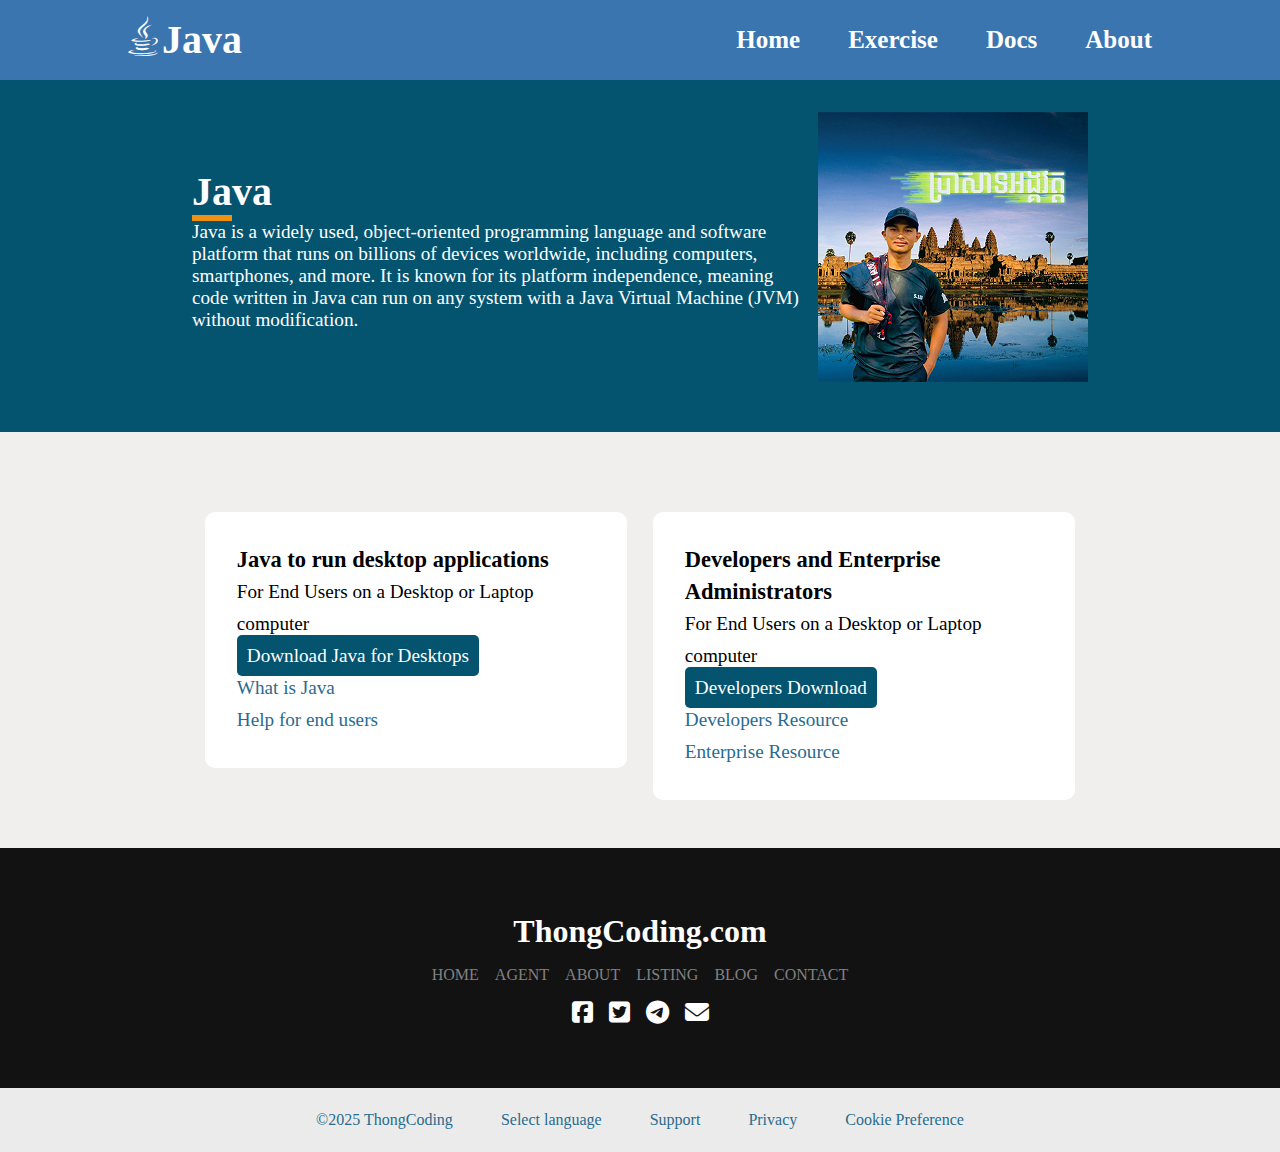
<file: Pages/index.html>
<!DOCTYPE html>
<html lang="en">
<head>
    <meta charset="UTF-8">
    <meta name="viewport" content="width=device-width, initial-scale=1.0">
    <title>Homepage</title>
    <meta name="description" content="Learn Java programming from basics to advanced.">
    <meta property="og:title" content="Learn Java Website">
    <meta property="og:description" content="Explore tutorials, exercises, and docs to master Java.">
    <meta property="og:type" content="website">
    <meta property="og:image" content="https://www.oracle.com/img/tech/cb88-java-logo-001.jpg">
    <meta property="og:url" content="https://yourwebsite.com">
    <link rel="stylesheet" href="https://cdnjs.cloudflare.com/ajax/libs/font-awesome/6.5.0/css/all.min.css">
    <link rel="stylesheet" href="../Styles/home.css">
</head>
<body>
    <header>
        <nav>
            <div class="logo">
                <i class="fa-brands fa-java"></i><span class="span">Java</span>
            </div>
            <ul class="ulnabar">
                <li><a href="index.html">Home</a></li>
                <li><a href="../Pages/exercise.html">Exercise</a></li>
                <li><a href="#">Docs</a></li>
                <li><a href="../Pages/about.html">About</a></li>
            </ul>
        </nav>
    </header>
    <main class="container">
        <section class="subcontain">
            <div class="textcontain">
                <h1 style="font-size:40px;">Java</h1>
                <div class="underjava"></div>
                <p>Java is a widely used, object-oriented programming language and software platform that runs on billions of devices worldwide, including computers, smartphones, and more. It is known for its platform independence, meaning code written in Java can run on any system with a Java Virtual Machine (JVM) without modification. </p>
            </div>
            <div> 
                <img src="../Assets/Images/Thong 1.png " alt="javaUser">
            </div>
        </section>
    </main>
    <section class="section_card">
        <div class="wholecard">
            <div class="cardone">
                <h3>Java to run desktop applications</h3>
                <p>For End Users on a Desktop or Laptop computer</p>
                 <p class="btn"><a style="text-decoration: none;" href="#">Download Java for Desktops</a></p>
                <p><a style="text-decoration: none;" href="#">What is Java</a></p>
                <p><a style="text-decoration: none;" href="#">Help for end users</a></p>
            </div>
            <div class="cardone">
                <h3>Developers and Enterprise Administrators</h3>
                <p>For End Users on a Desktop or Laptop computer</p>
                 <p class="btn"><a style="text-decoration: none;" href="#">Developers Download</a></p>
                <p><a style="text-decoration: none;" href="#">Developers Resource</a></p>
                <p><a style="text-decoration: none;" href="#">Enterprise Resource</a></p>
            </div>
        </div>
    </section>
    <section class="onfooter">
        <div class="containonfooter">
            <div class="name">ThongCoding.com</div>
            <ul class="lsfooter">
                <li>HOME</li>
                <li>AGENT</li>
                <li>ABOUT</li>
                <li>LISTING</li>
                <li>BLOG</li>
                <li>CONTACT</li>
            </ul>
            <div class="contact">
                <i class="fa-brands fa-square-facebook"></i>
                <i class="fa-brands fa-square-twitter"></i>
                <i class="fa-brands fa-telegram"></i>
                <i class="fa-solid fa-envelope"></i>
            </div>
        </div>
    </section>
    <footer style="background-color: #EBEBEB;">
        <div class="containfoot">
            <ul class="foot">
                <li><a href="#">&copy;2025 ThongCoding</a></li>
                <li><a href="#">Select language</a></li>
                <li><a href="#">Support</a></li>
                <li><a href="#">Privacy</a></li>
                <li><a href="#">Cookie Preference</a></li>
            </ul>
        </div>
    </footer>
</body>
</html>
</file>
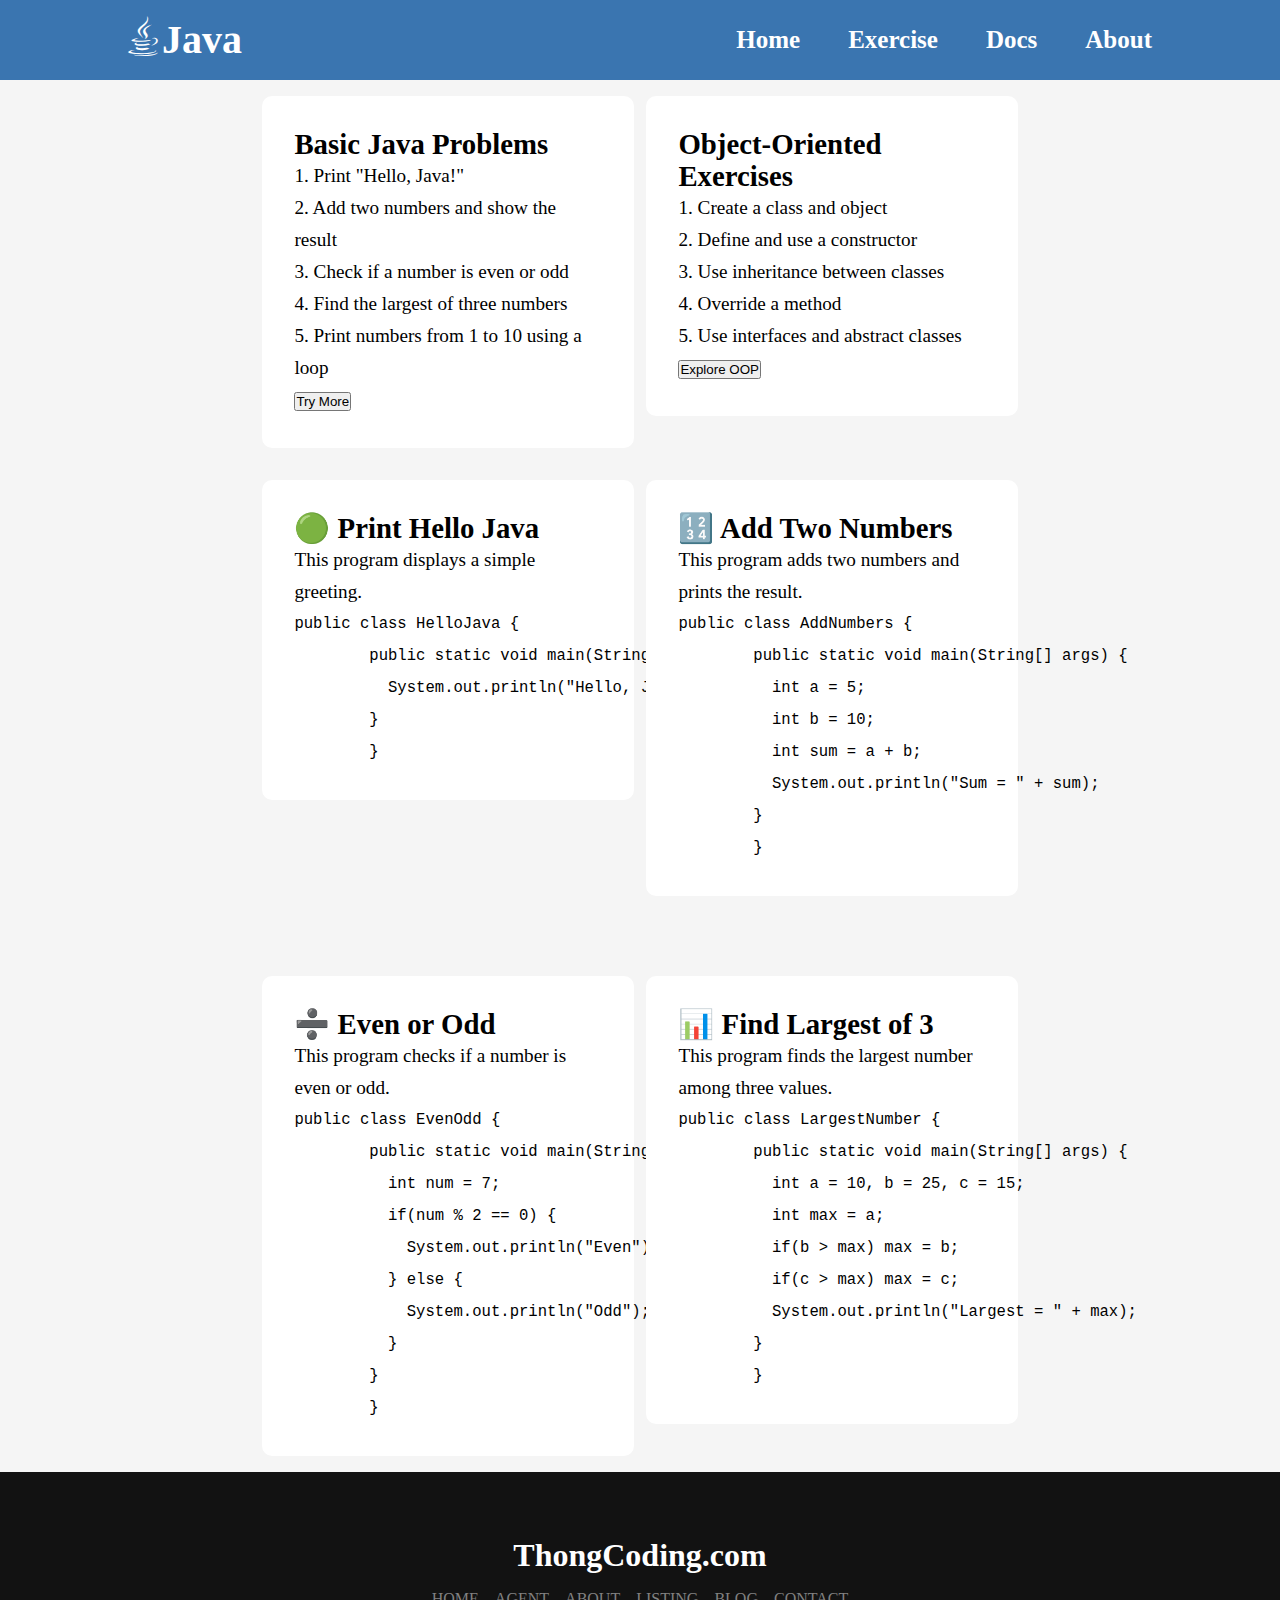
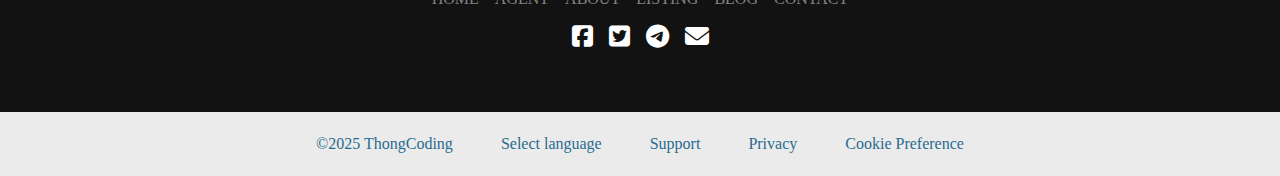
<file: Pages/exercise.html>
<!DOCTYPE html>
<html lang="en">
<head>
    <meta charset="UTF-8">
    <meta name="viewport" content="width=device-width, initial-scale=1.0">
    <title>Exercises</title>
    <meta name="description" content="Learn Java programming from basics to advanced.">
    <meta property="og:title" content="Learn Java Website">
    <meta property="og:description" content="Explore tutorials, exercises, and docs to master Java.">
    <meta property="og:type" content="website">
    <meta property="og:image" content="https://www.oracle.com/img/tech/cb88-java-logo-001.jpg">
    <meta property="og:url" content="https://yourwebsite.com">
    <link rel="stylesheet" href="https://cdnjs.cloudflare.com/ajax/libs/font-awesome/6.5.0/css/all.min.css">
    <link rel="stylesheet" href="../Styles/exercise.css">
</head>
<body>
    <header>
        <nav>
            <div class="logo">
                <i class="fa-brands fa-java"><a href="../Pages/index.html"></a></i><span class="span">Java</span>
            </div>
            <ul class="ulnabar">
                <li><a href="index.html">Home</a></li>
                <li><a href="../Pages/exercise.html">Exercise</a></li>
                <li><a href="#">Docs</a></li>
                <li><a href="../Pages/about.html">About</a></li>
            </ul>
        </nav>
    </header>

        <!-- Text about brolemm  -->
    <section class="section_card">
        <div class="wholecard">
          <div class="cardone">
            <h2>Basic Java Problems</h2>
            <ul>
              <li>1. Print "Hello, Java!"</li>
              <li>2. Add two numbers and show the result</li>
              <li>3. Check if a number is even or odd</li>
              <li>4. Find the largest of three numbers</li>
              <li>5. Print numbers from 1 to 10 using a loop</li>
            </ul>
            <button class="btn">Try More</button>
          </div>
    
          <div class="cardone">
            <h2>Object-Oriented Exercises</h2>
            <ul>
              <li>1. Create a class and object</li>
              <li>2. Define and use a constructor</li>
              <li>3. Use inheritance between classes</li>
              <li>4. Override a method</li>
              <li>5. Use interfaces and abstract classes</li>
            </ul>
            <button class="btn">Explore OOP</button>
          </div>
        </div>

        <div class="wholecard">
            <div class="cardone">
              <h2>🟢 Print Hello Java</h2>
              <p>This program displays a simple greeting.</p>
              <pre><code>public class HelloJava {
        public static void main(String[] args) {
          System.out.println("Hello, Java!");
        }
        }</code></pre>
            </div>
        
            <div class="cardone">
              <h2>🔢 Add Two Numbers</h2>
              <p>This program adds two numbers and prints the result.</p>
              <pre><code>public class AddNumbers {
        public static void main(String[] args) {
          int a = 5;
          int b = 10;
          int sum = a + b;
          System.out.println("Sum = " + sum);
        }
        }</code></pre>
            </div>
          </div>

          <div class="wholecard" style="margin-top: 3rem;">
            <div class="cardone">
              <h2>➗ Even or Odd</h2>
              <p>This program checks if a number is even or odd.</p>
              <pre><code>public class EvenOdd {
        public static void main(String[] args) {
          int num = 7;
          if(num % 2 == 0) {
            System.out.println("Even");
          } else {
            System.out.println("Odd");
          }
        }
        }</code></pre>
            </div>
        
            <div class="cardone">
              <h2>📊 Find Largest of 3</h2>
              <p>This program finds the largest number among three values.</p>
              <pre><code>public class LargestNumber {
        public static void main(String[] args) {
          int a = 10, b = 25, c = 15;
          int max = a;
          if(b > max) max = b;
          if(c > max) max = c;
          System.out.println("Largest = " + max);
        }
        }</code></pre>
            </div>
          </div>

    </section>

    <!-- code section example -->
    <section class="section_card">
        
    </section>


    <!-- section footer -->
    <section class="onfooter">
        <div class="containonfooter">
            <div class="name">ThongCoding.com</div>
            <ul class="lsfooter">
                <li>HOME</li>
                <li>AGENT</li>
                <li>ABOUT</li>
                <li>LISTING</li>
                <li>BLOG</li>
                <li>CONTACT</li>
            </ul>
            <div class="contact">
                <i class="fa-brands fa-square-facebook"></i>
                <i class="fa-brands fa-square-twitter"></i>
                <i class="fa-brands fa-telegram"></i>
                <i class="fa-solid fa-envelope"></i>
            </div>
        </div>
    </section>
    <footer style="background-color: #EBEBEB;">
        <div class="containfoot">
            <ul class="foot">
                <li><a href="#">&copy;2025 ThongCoding</a></li>
                <li><a href="#">Select language</a></li>
                <li><a href="#">Support</a></li>
                <li><a href="#">Privacy</a></li>
                <li><a href="#">Cookie Preference</a></li>
            </ul>
        </div>
    </footer>
</body>
</html>
</file>
<file: Styles/home.css>
*{
    margin: 0;
    padding: 0;
}
.logo{
    display: flex;
    font-weight: bold;
    font-size: 40px;
    color:white;
    gap:4px;
}
nav{
    width: 80%;
    margin: auto;
    display: flex;
    justify-content: space-between;
    align-items: center;
}
.ulnabar{
    display: flex;
    justify-content: space-between;
    gap: 3rem;
    list-style-type: none;
}
.ulnabar li a{
    text-decoration: none;
    font-size: 25px;
    font-weight:bold;
    font-family:'Times New Roman', Times, serif;
    color: white;
}
.ulnabar li a:hover{
    text-decoration: underline;
}
header{
    height: 4rem;
    background-color: #3A75B0;
    padding-top: 1rem;
}
a{
 color: #296B8F;
}
a:hover{
    color: #f76653;
}
a:active{
    color:red;
}
.container{
    width: 100%;
    height: 22rem;
    background-color: #04536F;
}
.subcontain{
    width: 70%;
    margin: auto;
    display: flex;
    flex-direction: row;
    gap: 1rem;
    align-items: center;
    padding: 2rem;
}
.underjava{
    width: 40px;
    height: 6px;
    background-color:#f29111;
}
.textcontain{
    color: white;
    font-size: larger;
}
.section_card{
    width: 100%;
    height: 26rem;
    background-color: #F1EFED;
}
.wholecard{
    margin: auto;
    width: 70%;
    display: flex;
    justify-content: space-around;
    padding-top: 5rem;
}
.cardone{
    width: 40%;
    height: 100%;
    background-color: white;
    line-height: 2rem;
    font-size: larger;
    padding: 2rem;
    border-radius: 10px;
    gap: 2rem;
}
.btn a{
    width: fit-content;
    height: 2rem;
    background-color: #04536F;
    padding: 10px;
    border-radius: 5px;
    outline: none;
    color: white;
}
.containfoot{
    display: flex;
    width: 70%;
    margin: auto;
    height: 4rem;
    background-color: #EBEBEB;
    justify-content: center;
    align-items: center;
}
.foot{
    display: flex;
    justify-content: center;
    gap: 3rem;
}
.foot li a {
    text-decoration: none;
}
.foot  li{
    list-style: none;
}
.foot li a:hover {
    text-decoration:underline;
}
.onfooter{
    width: 100%;
    height: auto;
    background-color: #121212;
}
.containonfooter{
    width: 100%;
    height: 15rem;
    display: flex;
    justify-content: center;
    align-items: center;
    flex-direction: column;
    gap: 1rem;
}
.lsfooter{
    list-style: none;
    display: flex;
    gap: 1rem;
    color: #818181;
}
.name{
    font-size: 2rem;
    font-weight: bold;
    color: white;
}
.contact{
    color: white;
    font-size: 1.5rem;
    display: flex;
    gap: 1rem;
}
</file>
<file: Styles/exercise.css>
*{
    margin: 0;
    padding: 0;
}
.logo{
    display: flex;
    font-weight: bold;
    font-size: 40px;
    color:white;
    gap:4px;
}
nav{
    width: 80%;
    margin: auto;
    display: flex;
    justify-content: space-between;
    align-items: center;
}
.ulnabar{
    display: flex;
    justify-content: space-between;
    gap: 3rem;
    list-style-type: none;
}
.ulnabar li a{
    text-decoration: none;
    font-size: 25px;
    font-weight:bold;
    font-family:'Times New Roman', Times, serif;
    color: white;
}
.ulnabar li a:hover{
    text-decoration: underline;
}
header{
    height: 4rem;
    background-color: #3A75B0;
    padding-top: 1rem;
}
a{
 color: #296B8F;
}
a:hover{
    color: #f76653;
}
a:active{
    color:red;
}

/* bellow is the footer section style */
.containfoot{
    display: flex;
    width: 70%;
    margin: auto;
    height: 4rem;
    background-color: #EBEBEB;
    justify-content: center;
    align-items: center;
}
.foot{
    display: flex;
    justify-content: center;
    gap: 3rem;
}
.foot li a {
    text-decoration: none;
}
.foot  li{
    list-style: none;
}
.foot li a:hover {
    text-decoration:underline;
}
.onfooter{
    width: 100%;
    height: auto;
    background-color: #121212;
}
.containonfooter{
    width: 100%;
    height: 15rem;
    display: flex;
    justify-content: center;
    align-items: center;
    flex-direction: column;
    gap: 1rem;
}
.lsfooter{
    list-style: none;
    display: flex;
    gap: 1rem;
    color: #818181;
}
.name{
    font-size: 2rem;
    font-weight: bold;
    color: white;
}
.contact{
    color: white;
    font-size: 1.5rem;
    display: flex;
    gap: 1rem;
}
.containfoot{
    display: flex;
    width: 70%;
    margin: auto;
    height: 4rem;
    background-color: #EBEBEB;
    justify-content: center;
    align-items: center;
}
.foot{
    display: flex;
    justify-content: center;
    gap: 3rem;
}
.foot li a {
    text-decoration: none;
}
.foot  li{
    list-style: none;
}
.foot li a:hover {
    text-decoration:underline;
}
.onfooter{
    width: 100%;
    height: auto;
    background-color: #121212;
}
.containonfooter{
    width: 100%;
    height: 15rem;
    display: flex;
    justify-content: center;
    align-items: center;
    flex-direction: column;
    gap: 1rem;
}
.lsfooter{
    list-style: none;
    display: flex;
    gap: 1rem;
    color: #818181;
}
.name{
    font-size: 2rem;
    font-weight: bold;
    color: white;
}
.contact{
    color: white;
    font-size: 1.5rem;
    display: flex;
    gap: 1rem;
}

/* start body code */
.section_card{
    width: 100%;
    height: auto;
    /* background-color: #F1EFED; */
    background-color:whitesmoke;
    display: flex;
    flex-direction: column;
}
.wholecard{
    margin: auto;
    width: 60%;
    display: flex;
    justify-content: space-around;
    padding-top: 1rem;
    padding-bottom: 1rem;
}
.cardone{
    width:40%;
    height: 100%;
    background-color: white;
    line-height: 2rem;
    font-size: larger;
    padding: 2rem;
    border-radius: 10px;
    gap: 2rem;
}
.btn a{
    width: fit-content;
    height: 2rem;
    background-color: #04536F;
    padding: 10px;
    border-radius: 5px;
    outline: none;
    color: white;
}
.cardone ul {
    list-style: none;
}
</file>
